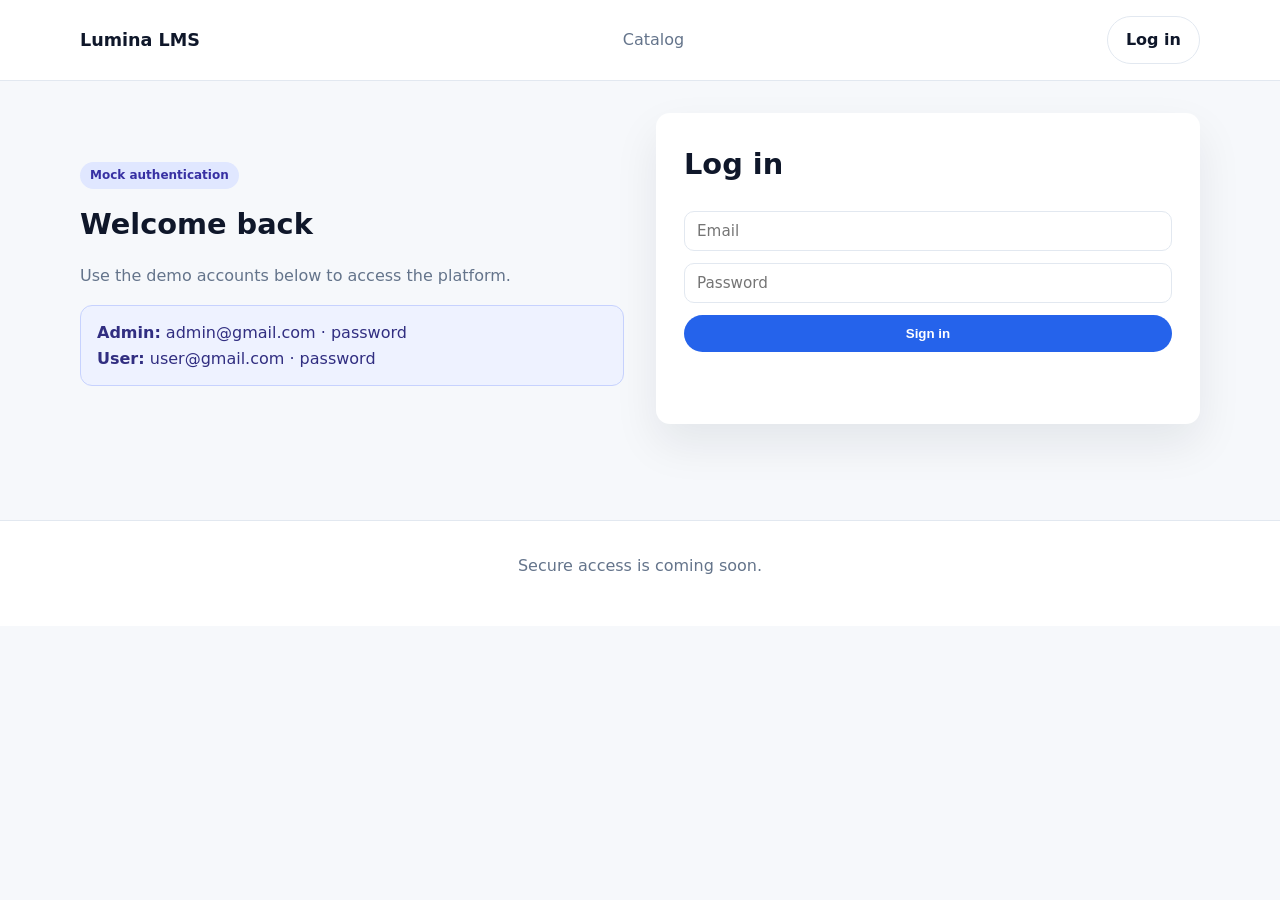
<file: admin.html>
<!doctype html>
<html lang="en">
  <head>
    <meta charset="UTF-8" />
    <meta name="viewport" content="width=device-width, initial-scale=1.0" />
    <title>Lumina LMS · Admin</title>
    <link rel="stylesheet" href="css/styles.css" />
  </head>
  <body>
    <header class="site-header">
      <div class="container header-inner">
        <a class="logo" href="index.html">Lumina LMS</a>
        <nav class="nav" id="main-nav"></nav>
        <div class="auth-actions" id="auth-actions"></div>
      </div>
    </header>

    <main>
      <div class="container">
        <div id="page-message"></div>
        <section class="hero">
          <div>
            <p class="badge">Admin console</p>
            <h1 class="section-title">Manage courses & units</h1>
            <p class="subtle">Create new learning experiences or update existing content.</p>
          </div>
          <div class="hero-card">
            <h2 class="section-title">Create a course</h2>
            <form class="form" id="create-course-form">
              <input name="title" placeholder="Course title" required />
              <textarea name="description" placeholder="Course description" required></textarea>
              <input
                name="thumbnailUrl"
                placeholder="Thumbnail image URL"
                required
              />
              <button class="button" type="submit">Create course</button>
            </form>
          </div>
        </section>

        <section class="section section-card">
          <div class="section-header">
            <h2 class="section-title">Your courses</h2>
          </div>
          <div id="admin-course-list" class="list"></div>
        </section>
      </div>
    </main>

    <footer class="footer">
      <div class="container">Admin access · Changes are saved locally.</div>
    </footer>

    <script src="js/storage.js"></script>
    <script src="js/auth.js"></script>
    <script src="js/app.js"></script>
    <script src="js/admin.js"></script>
  </body>
</html>
</file>
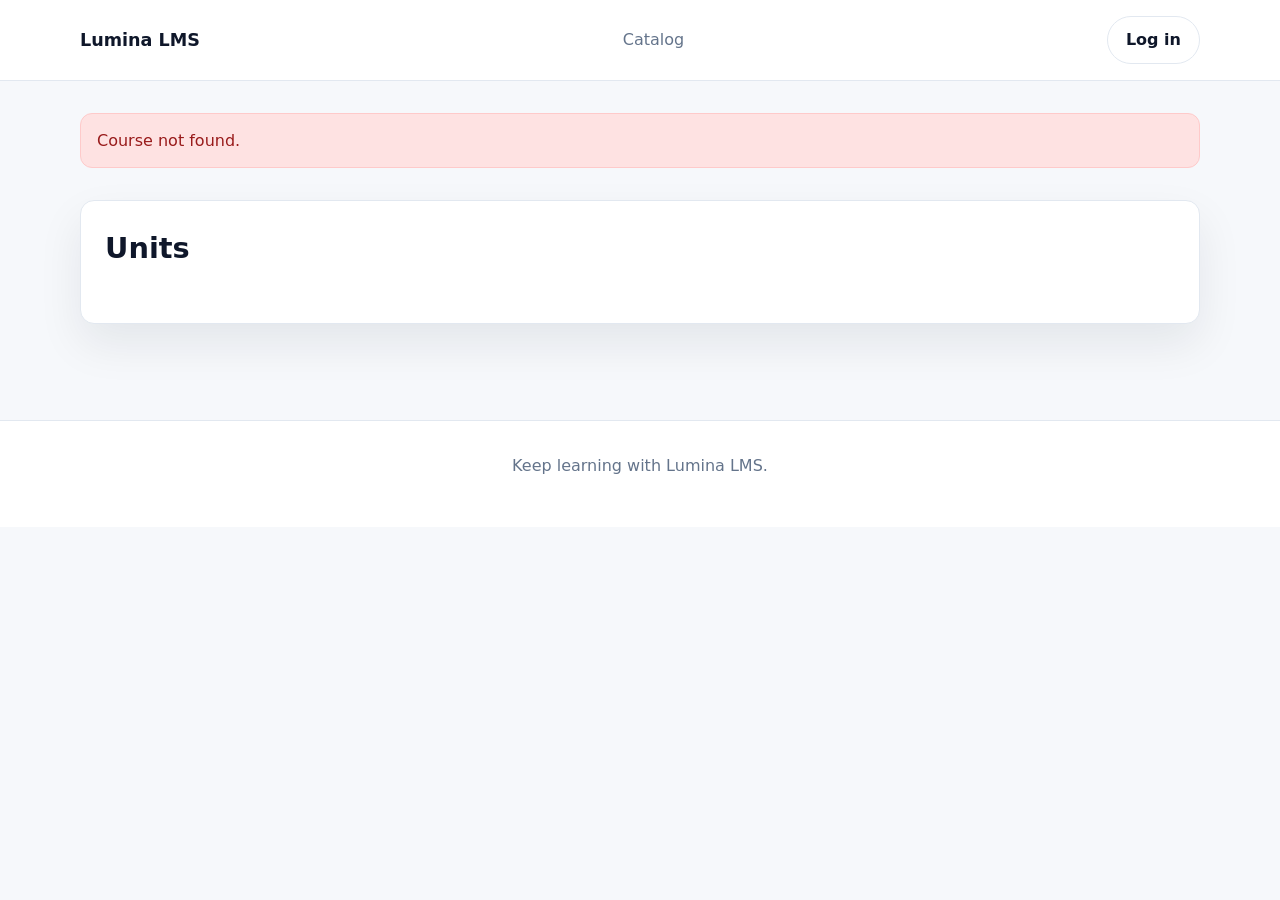
<file: course.html>
<!doctype html>
<html lang="en">
  <head>
    <meta charset="UTF-8" />
    <meta name="viewport" content="width=device-width, initial-scale=1.0" />
    <title>Lumina LMS · Course Detail</title>
    <link rel="stylesheet" href="css/styles.css" />
  </head>
  <body>
    <header class="site-header">
      <div class="container header-inner">
        <a class="logo" href="index.html">Lumina LMS</a>
        <nav class="nav" id="main-nav"></nav>
        <div class="auth-actions" id="auth-actions"></div>
      </div>
    </header>

    <main>
      <div class="container">
        <div id="page-message"></div>
        <section class="hero" id="course-hero"></section>

        <section class="section section-card">
          <div class="section-header">
            <h2 class="section-title">Units</h2>
            <span class="subtle" id="course-progress"></span>
          </div>
          <div class="list" id="unit-list"></div>
        </section>
      </div>
    </main>

    <footer class="footer">
      <div class="container">Keep learning with Lumina LMS.</div>
    </footer>

    <script src="js/storage.js"></script>
    <script src="js/auth.js"></script>
    <script src="js/app.js"></script>
    <script src="js/course.js"></script>
  </body>
</html>
</file>
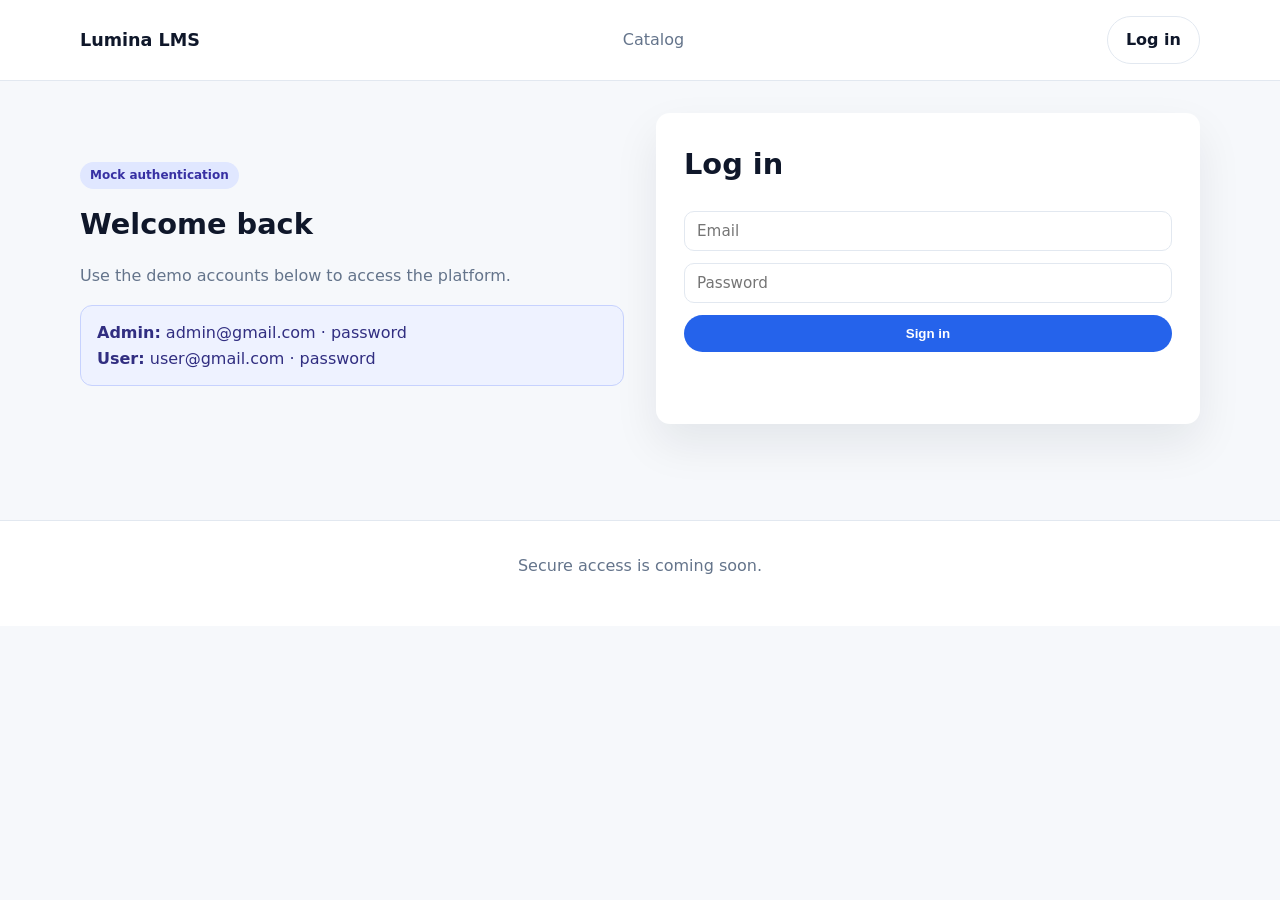
<file: dashboard.html>
<!doctype html>
<html lang="en">
  <head>
    <meta charset="UTF-8" />
    <meta name="viewport" content="width=device-width, initial-scale=1.0" />
    <title>Lumina LMS · Dashboard</title>
    <link rel="stylesheet" href="css/styles.css" />
  </head>
  <body>
    <header class="site-header">
      <div class="container header-inner">
        <a class="logo" href="index.html">Lumina LMS</a>
        <nav class="nav" id="main-nav"></nav>
        <div class="auth-actions" id="auth-actions"></div>
      </div>
    </header>

    <main>
      <div class="container">
        <div id="page-message"></div>
        <section class="hero" id="dashboard-hero"></section>

        <section class="section section-card">
          <div class="section-header">
            <h2 class="section-title">Enrolled courses</h2>
          </div>
          <div class="grid" id="enrolled-courses"></div>
          <div id="enrolled-empty"></div>
        </section>
      </div>
    </main>

    <footer class="footer">
      <div class="container">Your learning progress, all in one place.</div>
    </footer>

    <script src="js/storage.js"></script>
    <script src="js/auth.js"></script>
    <script src="js/app.js"></script>
    <script src="js/dashboard.js"></script>
  </body>
</html>
</file>
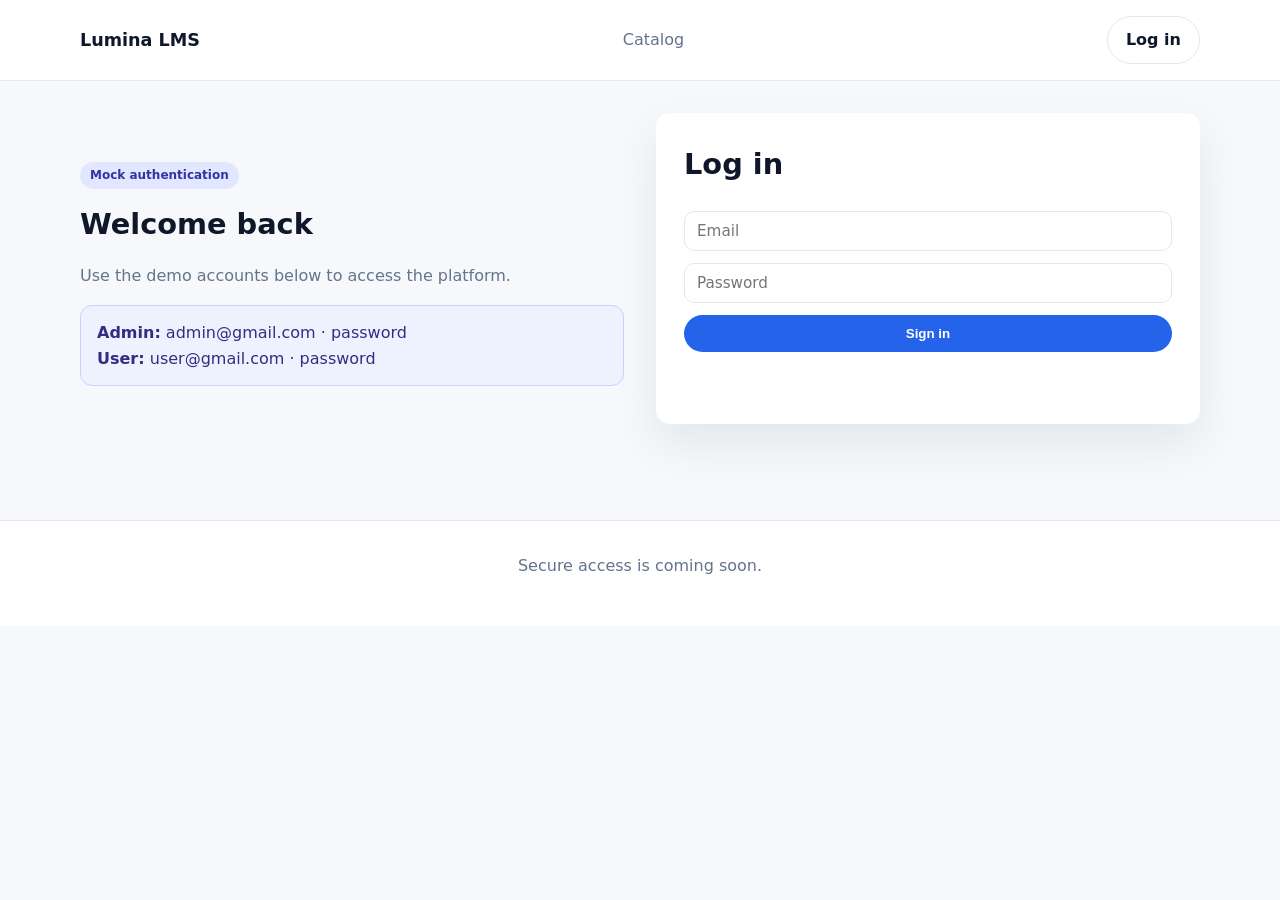
<file: login.html>
<!doctype html>
<html lang="en">
  <head>
    <meta charset="UTF-8" />
    <meta name="viewport" content="width=device-width, initial-scale=1.0" />
    <title>Lumina LMS · Log in</title>
    <link rel="stylesheet" href="css/styles.css" />
  </head>
  <body>
    <header class="site-header">
      <div class="container header-inner">
        <a class="logo" href="index.html">Lumina LMS</a>
        <nav class="nav" id="main-nav"></nav>
        <div class="auth-actions" id="auth-actions"></div>
      </div>
    </header>

    <main>
      <div class="container">
        <div id="page-message"></div>
        <section class="hero">
          <div>
            <p class="badge">Mock authentication</p>
            <h1 class="section-title">Welcome back</h1>
            <p class="subtle">Use the demo accounts below to access the platform.</p>
            <div class="notice">
              <strong>Admin:</strong> admin@gmail.com · password<br />
              <strong>User:</strong> user@gmail.com · password
            </div>
          </div>
          <div class="hero-card">
            <h2 class="section-title">Log in</h2>
            <form class="form" id="login-form">
              <input name="email" type="email" placeholder="Email" required />
              <input
                name="password"
                type="password"
                placeholder="Password"
                required
              />
              <button class="button" type="submit">Sign in</button>
              <p class="subtle" id="login-error"></p>
            </form>
          </div>
        </section>
      </div>
    </main>

    <footer class="footer">
      <div class="container">Secure access is coming soon.</div>
    </footer>

    <script src="js/storage.js"></script>
    <script src="js/auth.js"></script>
    <script src="js/app.js"></script>
    <script src="js/login.js"></script>
  </body>
</html>
</file>
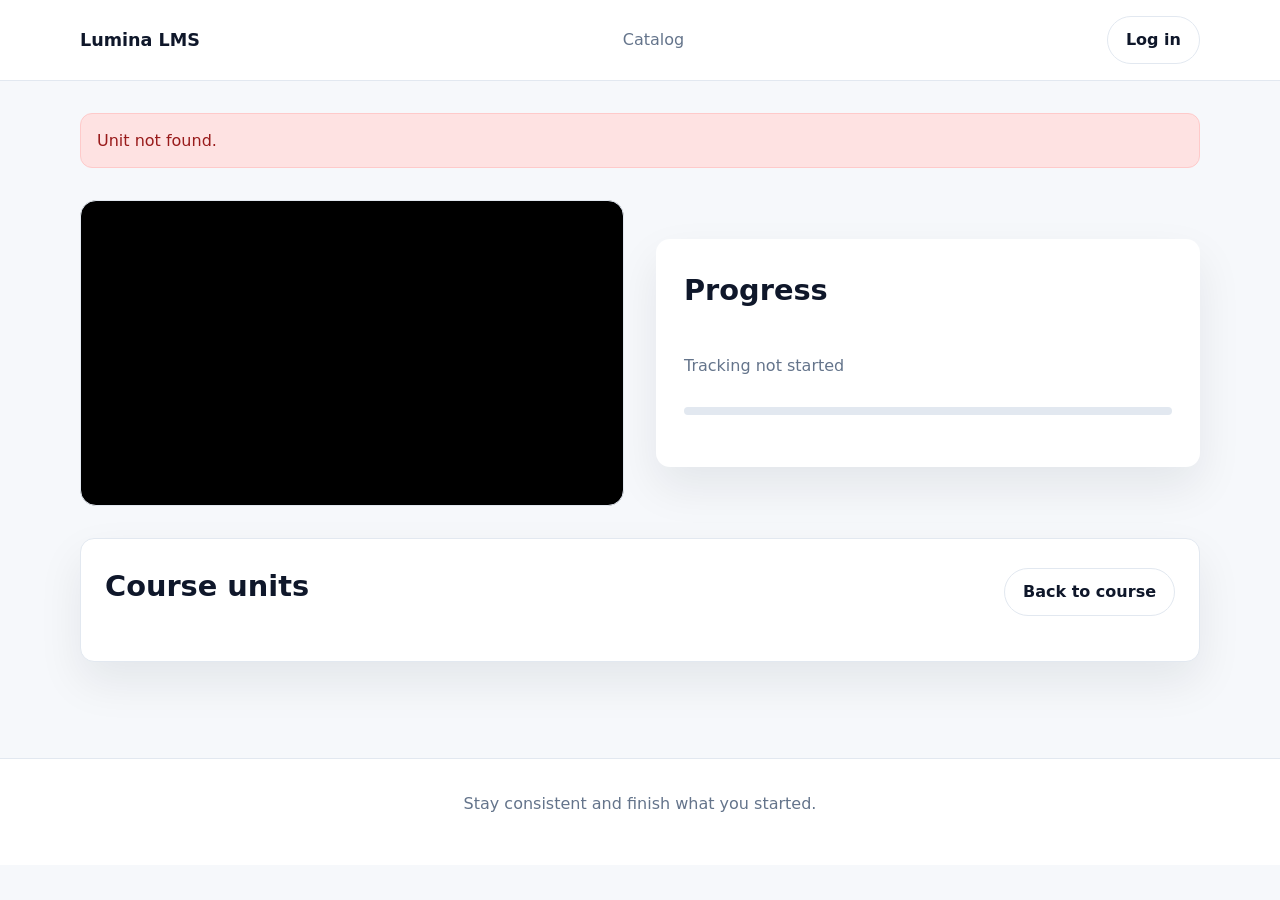
<file: unit.html>
<!doctype html>
<html lang="en">
  <head>
    <meta charset="UTF-8" />
    <meta name="viewport" content="width=device-width, initial-scale=1.0" />
    <title>Lumina LMS · Unit Player</title>
    <link rel="stylesheet" href="css/styles.css" />
  </head>
  <body>
    <header class="site-header">
      <div class="container header-inner">
        <a class="logo" href="index.html">Lumina LMS</a>
        <nav class="nav" id="main-nav"></nav>
        <div class="auth-actions" id="auth-actions"></div>
      </div>
    </header>

    <main>
      <div class="container">
        <div id="page-message"></div>
        <section class="hero" id="unit-hero"></section>

        <section class="hero">
          <div>
            <div class="player-frame">
              <div id="player"></div>
            </div>
          </div>
          <div class="hero-card">
            <h2 class="section-title">Progress</h2>
            <p class="subtle" id="unit-progress-text">Tracking not started</p>
            <div class="progress-bar" aria-hidden="true">
              <span id="unit-progress-bar"></span>
            </div>
            <div id="unit-status" style="margin-top: 12px;"></div>
          </div>
        </section>

        <section class="section section-card">
          <div class="section-header">
            <h2 class="section-title">Course units</h2>
            <a class="button secondary" id="back-to-course" href="#">Back to course</a>
          </div>
          <div class="list" id="unit-siblings"></div>
        </section>
      </div>
    </main>

    <footer class="footer">
      <div class="container">Stay consistent and finish what you started.</div>
    </footer>

    <script src="js/storage.js"></script>
    <script src="js/auth.js"></script>
    <script src="js/app.js"></script>
    <script src="js/unit.js"></script>
  </body>
</html>
</file>
<file: css/styles.css>
:root {
  color-scheme: light;
  --bg: #f6f8fb;
  --surface: #ffffff;
  --text: #0f172a;
  --muted: #64748b;
  --primary: #2563eb;
  --primary-dark: #1d4ed8;
  --border: #e2e8f0;
  --success: #16a34a;
  --warning: #f59e0b;
  --danger: #dc2626;
  --radius: 14px;
  --shadow: 0 20px 45px rgba(15, 23, 42, 0.08);
}

* {
  box-sizing: border-box;
}

body {
  margin: 0;
  font-family: "Inter", "Segoe UI", system-ui, -apple-system, sans-serif;
  background: var(--bg);
  color: var(--text);
  line-height: 1.6;
}

img {
  max-width: 100%;
  display: block;
}

a {
  color: inherit;
  text-decoration: none;
}

.container {
  width: min(1120px, 92vw);
  margin: 0 auto;
}

.site-header {
  position: sticky;
  top: 0;
  z-index: 10;
  background: rgba(255, 255, 255, 0.92);
  backdrop-filter: blur(10px);
  border-bottom: 1px solid var(--border);
}

.header-inner {
  display: flex;
  align-items: center;
  justify-content: space-between;
  padding: 16px 0;
  gap: 16px;
}

.logo {
  font-weight: 700;
  font-size: 1.1rem;
  color: var(--text);
}

.nav {
  display: flex;
  gap: 18px;
  flex-wrap: wrap;
  font-weight: 500;
  color: var(--muted);
}

.nav a.active {
  color: var(--primary);
}

.auth-actions {
  display: flex;
  align-items: center;
  gap: 12px;
}

.button {
  padding: 10px 18px;
  border-radius: 999px;
  border: 1px solid transparent;
  background: var(--primary);
  color: #fff;
  font-weight: 600;
  cursor: pointer;
  transition: transform 0.15s ease, background 0.2s ease;
}

.button:hover {
  background: var(--primary-dark);
  transform: translateY(-1px);
}

.button.secondary {
  background: transparent;
  border-color: var(--border);
  color: var(--text);
}

.button.ghost {
  background: transparent;
  border-color: transparent;
  color: var(--primary);
}

.badge {
  display: inline-flex;
  align-items: center;
  padding: 4px 10px;
  border-radius: 999px;
  font-size: 0.75rem;
  font-weight: 600;
  background: #e0e7ff;
  color: #3730a3;
}

.badge.success {
  background: #dcfce7;
  color: #166534;
}

.badge.warning {
  background: #fef3c7;
  color: #92400e;
}

main {
  padding: 32px 0 64px;
}

.hero {
  display: grid;
  grid-template-columns: repeat(auto-fit, minmax(240px, 1fr));
  gap: 32px;
  align-items: center;
  margin-bottom: 32px;
}

.hero.minimal-hero {
  grid-template-columns: 1fr;
  margin-bottom: 24px;
}

.hero.minimal-hero .stack {
  max-width: 620px;
}

.hero-stats {
  display: flex;
  flex-wrap: wrap;
  gap: 12px;
  color: var(--muted);
  font-size: 0.9rem;
}

.hero-stats span {
  display: inline-flex;
  align-items: center;
  gap: 8px;
}

.hero-stats span::before {
  content: "•";
  color: #94a3b8;
}

.hero-stats span:first-child::before {
  content: "";
}

.hero-card {
  background: var(--surface);
  border-radius: var(--radius);
  padding: 28px;
  box-shadow: var(--shadow);
  display: flex;
  flex-direction: column;
  gap: 12px;
}

.section-title {
  font-size: 1.8rem;
  margin: 0 0 12px;
}

.hero-kicker {
  text-transform: uppercase;
  letter-spacing: 0.08em;
  font-size: 0.75rem;
  font-weight: 600;
  color: var(--muted);
}

.line-clamp-2 {
  display: -webkit-box;
  -webkit-line-clamp: 2;
  -webkit-box-orient: vertical;
  overflow: hidden;
}

.line-clamp-3 {
  display: -webkit-box;
  -webkit-line-clamp: 3;
  -webkit-box-orient: vertical;
  overflow: hidden;
}

.section {
  margin: 32px 0;
}

.section-card {
  background: var(--surface);
  border-radius: var(--radius);
  padding: 24px;
  border: 1px solid var(--border);
  box-shadow: var(--shadow);
}

.section-header {
  display: flex;
  align-items: center;
  justify-content: space-between;
  gap: 12px;
  margin-bottom: 16px;
}

.stack {
  display: flex;
  flex-direction: column;
  gap: 16px;
}

.page-grid {
  display: grid;
  grid-template-columns: minmax(0, 2fr) minmax(0, 1fr);
  gap: 24px;
  align-items: start;
}

.subtle {
  color: var(--muted);
}

.grid {
  display: grid;
  grid-template-columns: repeat(auto-fit, minmax(260px, 1fr));
  gap: 24px;
}

.card {
  background: var(--surface);
  border-radius: var(--radius);
  box-shadow: var(--shadow);
  overflow: hidden;
  display: flex;
  flex-direction: column;
  min-height: 100%;
}

.card-body {
  padding: 18px 20px 24px;
  display: flex;
  flex-direction: column;
  gap: 12px;
  flex: 1;
}

.card h3 {
  margin: 0;
  font-size: 1.2rem;
}

.card-actions {
  display: flex;
  gap: 12px;
  align-items: center;
  flex-wrap: wrap;
}

.list {
  display: flex;
  flex-direction: column;
  gap: 16px;
}

.list-item {
  background: var(--surface);
  border-radius: 12px;
  padding: 14px 16px;
  border: 1px solid var(--border);
  display: flex;
  flex-wrap: wrap;
  align-items: center;
  justify-content: space-between;
  gap: 12px;
}

.list-item h4 {
  margin: 0;
  font-size: 1rem;
}

.form {
  display: grid;
  gap: 12px;
}

.form input,
.form textarea,
.form select {
  width: 100%;
  padding: 10px 12px;
  border: 1px solid var(--border);
  border-radius: 10px;
  font-family: inherit;
  font-size: 0.95rem;
}

.form textarea {
  min-height: 90px;
  resize: vertical;
}

.form .row {
  display: grid;
  grid-template-columns: repeat(auto-fit, minmax(220px, 1fr));
  gap: 12px;
}

.notice {
  padding: 14px 16px;
  border-radius: 12px;
  background: #eef2ff;
  color: #312e81;
  border: 1px solid #c7d2fe;
}

.notice.warning {
  background: #fef9c3;
  border-color: #fde68a;
  color: #92400e;
}

.notice.danger {
  background: #fee2e2;
  border-color: #fecaca;
  color: #991b1b;
}

.player-frame {
  width: 100%;
  aspect-ratio: 16 / 9;
  border-radius: 16px;
  overflow: hidden;
  border: 1px solid var(--border);
  background: #000;
  position: relative;
}

#player,
#player iframe {
  width: 100%;
  height: 100%;
  display: block;
}

.progress-bar {
  height: 8px;
  background: #e2e8f0;
  border-radius: 999px;
  overflow: hidden;
}

.progress-bar span {
  display: block;
  height: 100%;
  width: 0;
  background: linear-gradient(90deg, #2563eb, #7c3aed);
}

.footer {
  padding: 32px 0 48px;
  color: var(--muted);
  text-align: center;
  border-top: 1px solid var(--border);
  background: #fff;
}

@media (max-width: 900px) {
  .page-grid {
    grid-template-columns: 1fr;
  }
}

@media (max-width: 720px) {
  .header-inner {
    flex-direction: column;
    align-items: flex-start;
  }

  .auth-actions {
    width: 100%;
    justify-content: flex-start;
  }

  .section-card {
    padding: 20px;
  }
}
</file>
